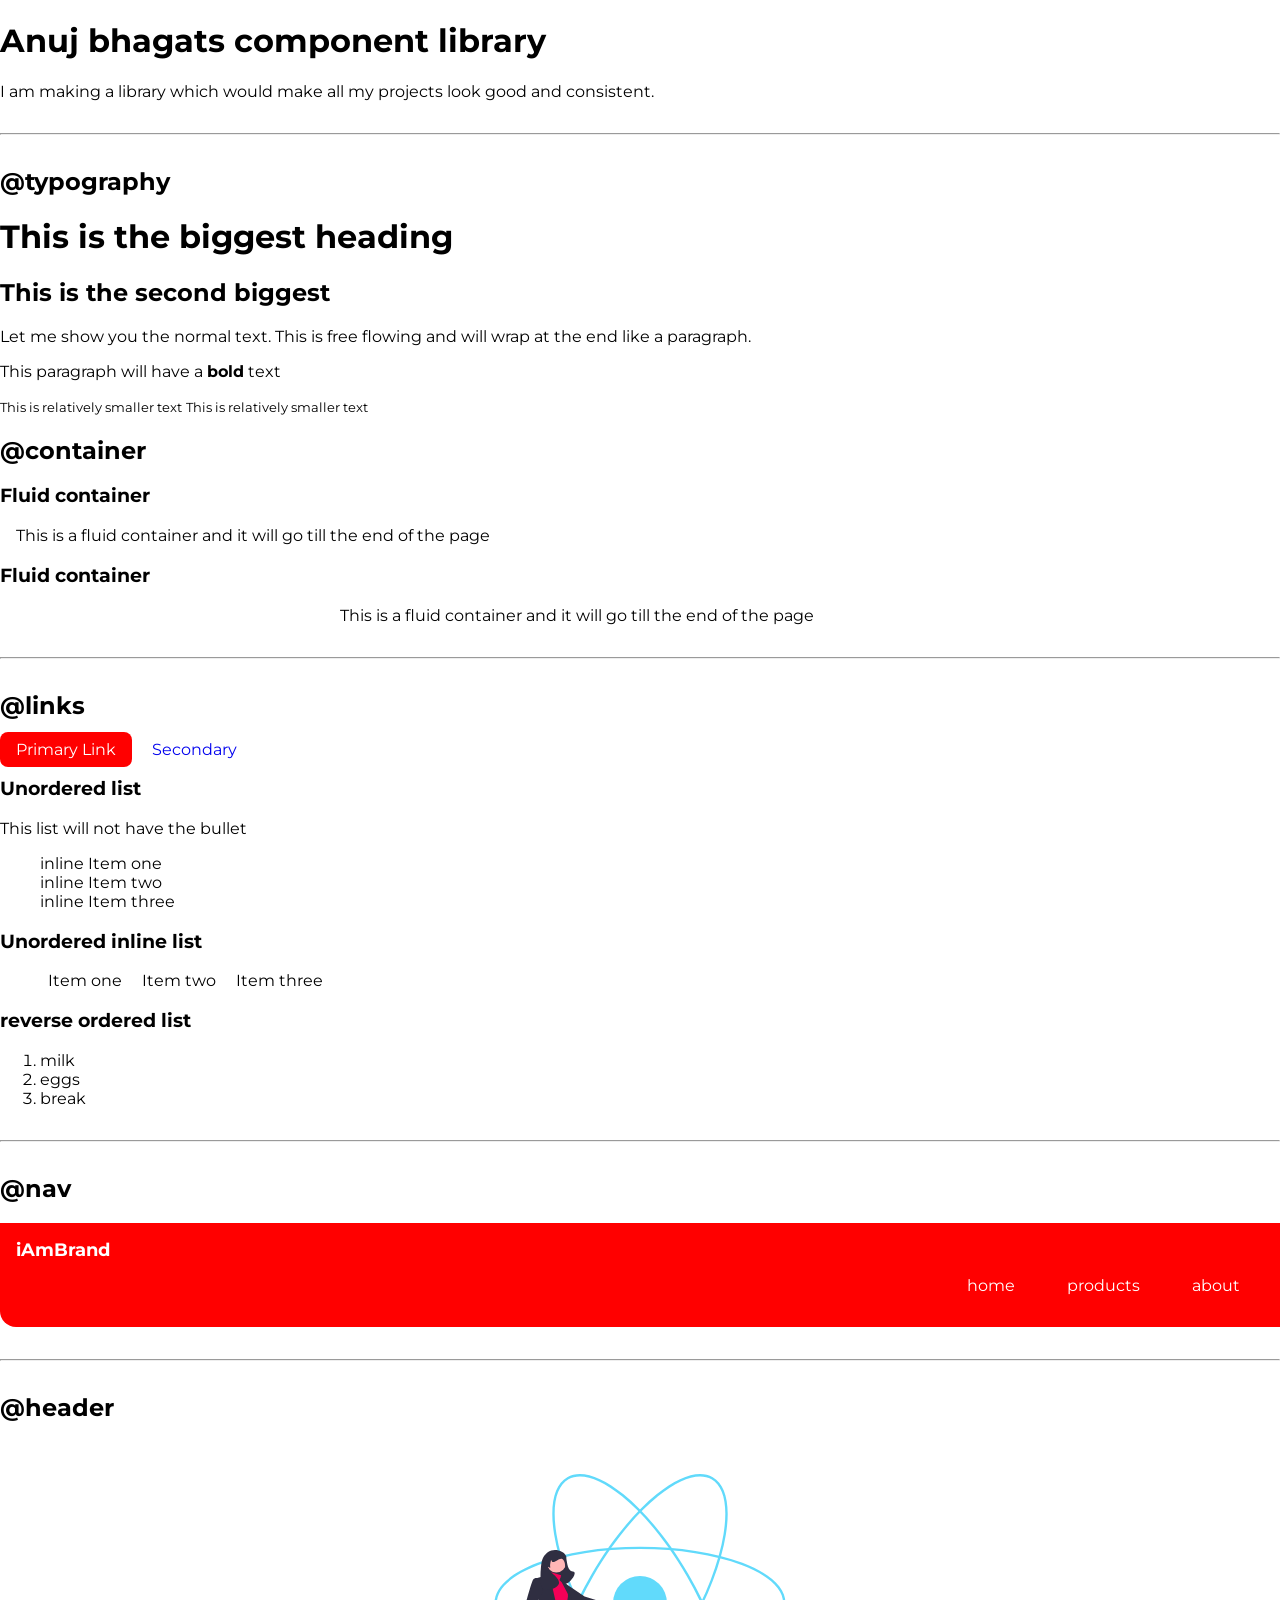
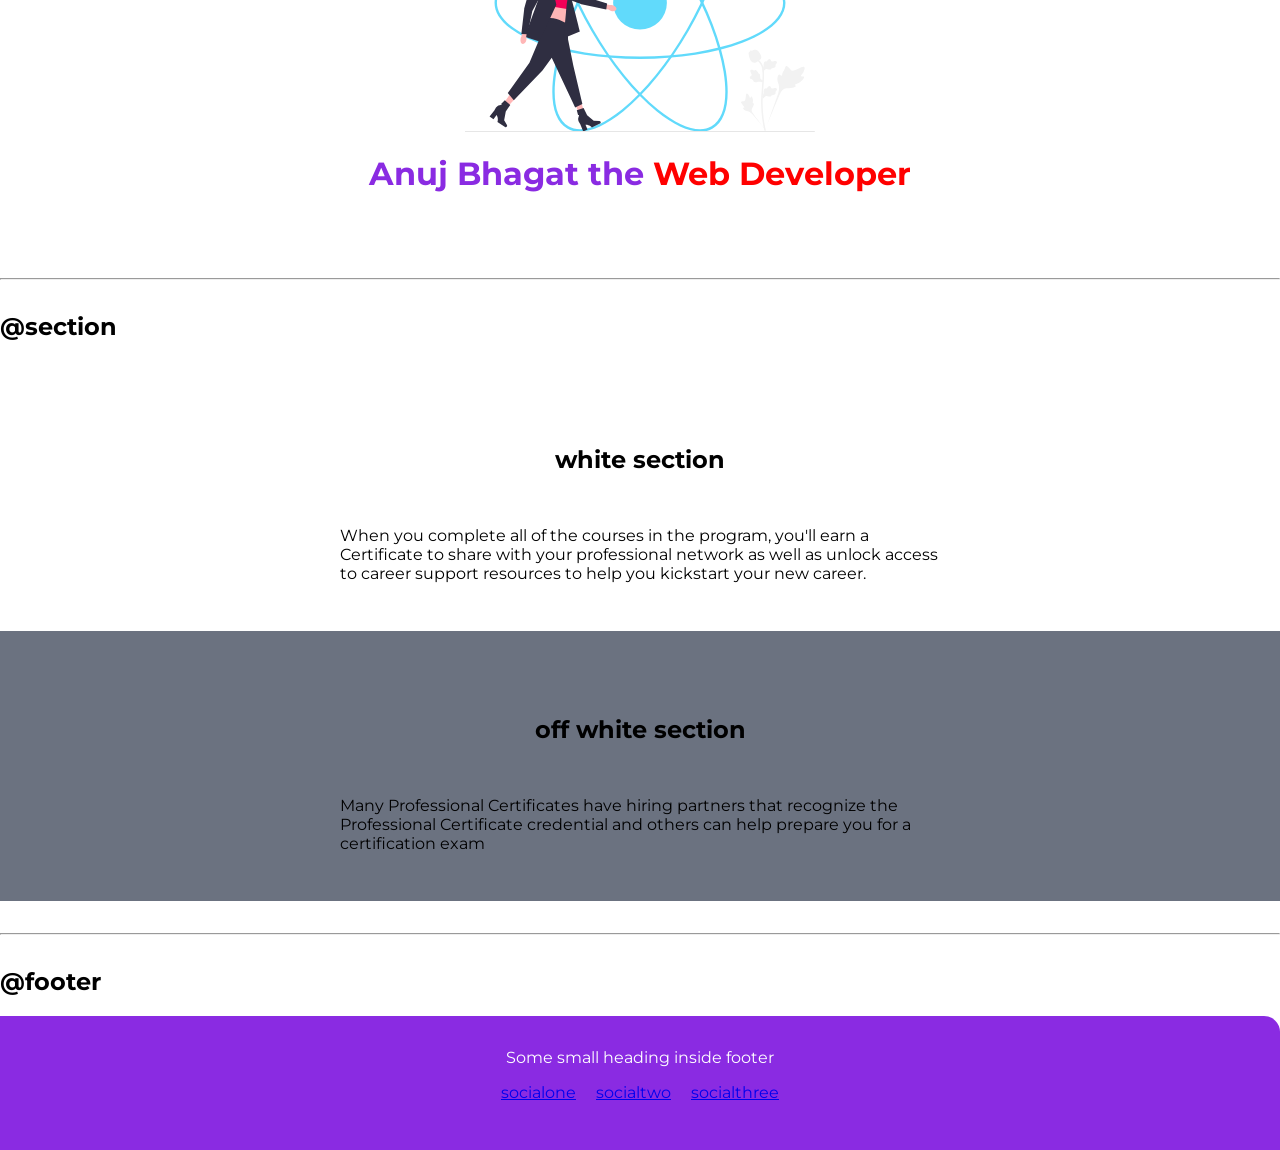
<file: components.html>
<!DOCTYPE html>
<html lang="en">
<head>
    <meta charset="UTF-8">
    <meta http-equiv="X-UA-Compatible" content="IE=edge">
    <meta name="viewport" content="width=device-width, initial-scale=1.0">
    <title>Component Library</title>
    <!-- <style>
        body{
            color: red:
        }
    </style> -->
    <link href="styles.css" rel="stylesheet"/>
</head>

<body>
    
    <h1>Anuj bhagats component library</h1>
    <!-- <h1 style="color:red"></h1> -->

    <p>I am making a library which would make all my projects look good and consistent.</p> 
    
    <hr >

    <h2> @typography</h2>

    <h1>This is the biggest heading</h1>
    <h2>This is the second biggest</h2>
    <p> Let me show you the normal text. This is free flowing and will wrap at the end like a paragraph.</p>
    <p>This paragraph will have a <strong>bold</strong> text</p>
    <small>This is relatively smaller text</small> <small>This is relatively smaller text</small>
    
    <h2>@container</h2>

    <h3>Fluid container</h3>
    
    <div class="container container-fluid">This is a fluid container and it will go till the end of the page</div>
    
    <h3>Fluid container</h3>
    
    <div class="container container-center ">This is a fluid container and it will go till the end of the page</div>

    <hr>

    <h2>@links</h2>

    <a class="link link-primary" href="https://youtube.com/">Primary Link</a>

    <a class="link link-secondary"href="/">Secondary</a>

    <h3> Unordered list</h3>
    <p> This list will not have the bullet</p>
    
    <ul class = "list-non-bullet">
        <li>inline Item one</li>
        <li>inline Item two</li>
        <li>inline Item three</li>
    </ul>

    <h3> Unordered inline list</h3>
    
    
    <ul class = "list-non-bullet">
        <li class="list-item-inline">Item one</li>
        <li class="list-item-inline">Item two</li>
        <li class="list-item-inline">Item three</li>
    </ul>


    <h3> reverse ordered list</h3>

    <ol>
        <li>milk</li>
        <li>eggs</li>
        <li>break</li>
    </ol>
   
    <hr>

    <h2>@nav</h2> 

    <nav class="navigation container">
        <div class="nav-brand">iAmBrand</div>
        <ul class="list-non-bullet nav-pills">
            <li class="list-item-inline">
                <a class="link" href="/">home</a>
            </li>
            <li class="list-item-inline">
                <a class="link" href="/">products</a>
            </li>
            <li class="list-item-inline">
                <a class="link" href="/">about</a>
            </li>
        </ul>
    </nav>

    <hr>

    <h2>@header</h2>

    <header class="hero">
        <img class="hero-img" src="images/hero.svg" />
        <h1 class="hero-heading">Anuj Bhagat the <span style="color: var(--primary-color)"> Web Developer</span></h1>
    </header>

    <hr>
    
    <h2>@section</h2>

    <section class="section">
        <div class="container container-center">
       
          <h1>white section</h3>
          <p> When you complete all of the courses in the program, you'll earn a Certificate to share with your professional network as well as unlock access to career support resources to help you kickstart your new career.</p>
        </div>
    </section>

    <section class="section ow">

        <div class="conatiner container-center">
       
         <h1>off white section</h3>
         <p> Many Professional Certificates have hiring partners that recognize the Professional Certificate credential and others can help prepare you for a certification exam</p>
        </div>
    </section>

    <hr>

    <h2>@footer</h2>
    
    
    <footer class="footer">
        <div class="footer-header"> Some small heading inside footer </div>
        <ul class="social-links list-non-bullet">
            <li class="list-item-inline"><a href="/">socialone</a></li>
            <li class="list-item-inline"><a href="/">socialtwo</a></li>
            <li class="list-item-inline"><a href="/">socialthree</a></li>
        </ul>
    </footer>
    

</body>
</html>
</file>
<file: styles.css>
@import url('https://fonts.googleapis.com/css2?family=Montserrat&family=Open+Sans:ital,wght@0,700;1,800&family=Sigmar&display=swap');


:root {
    --primary-color: red;
    --purple-color: blueviolet;
    --off-white: #6B7280;


}


body{
    font-family: 'Montserrat', sans-serif;
    margin: 0px;
}

hr {
    margin: 2rem 0rem;
}

    
/** container **/
.container {
    padding-left: 1rem;
    padding-right: 1rem;
}
.container-center{
    max-width: 600px;
    margin: auto;
}



/** links **/

.link {
    text-decoration: none;
    padding: 0.5rem 1rem;
}

.link-primary {
    background-color: var(--primary-color);
    border-radius: 0.5rem;
    color: white;
}

.link-secondasry {
    color: var(--primary-color);
    border-radius: 0.5rem;
    border: 1px solid var(--primary-color);
}

/** BEM naming convention for CSS **/

/** lists **/

.list-non-bullet {
     list-style: none;
}

.list-item-inline {
    
    display: inline;
    padding: 0rem 0.5rem;
}


/** navigation **/

.navigation {
    background-color: var(--primary-color);
    color: white;
    padding: 1rem;
    border-bottom-left-radius: 1rem;
}

.navigation .nav-brand {
    font-weight: bold;
    font-size: 1.1rem;
}
.navigation .nav-pills {
    text-align: right;
}

.navigation .link {
    
    color: white;

}

 /** header **/

.hero {
    padding:2rem;
 }

.hero .hero-img {
    max-width: 350px;
    display: block;
    margin: auto;
}

.hero .hero-heading {
    color:var(--purple-color);
    text-align:center;
}


/** section **/


.section {
    padding: 2rem;
}


.section h1 {
    text-align: center;
    padding: 2rem;
}


.ow {
    background-color: var(--off-white);
}

/** footers **/


.footer {
    background-color: var(--purple-color);
    padding: 2rem 1rem;
    text-align: center;
    color:white;
    border-top-right-radius: 1rem;
}

.footer ul {
    padding-inline-start: 0px;
}
</file>
